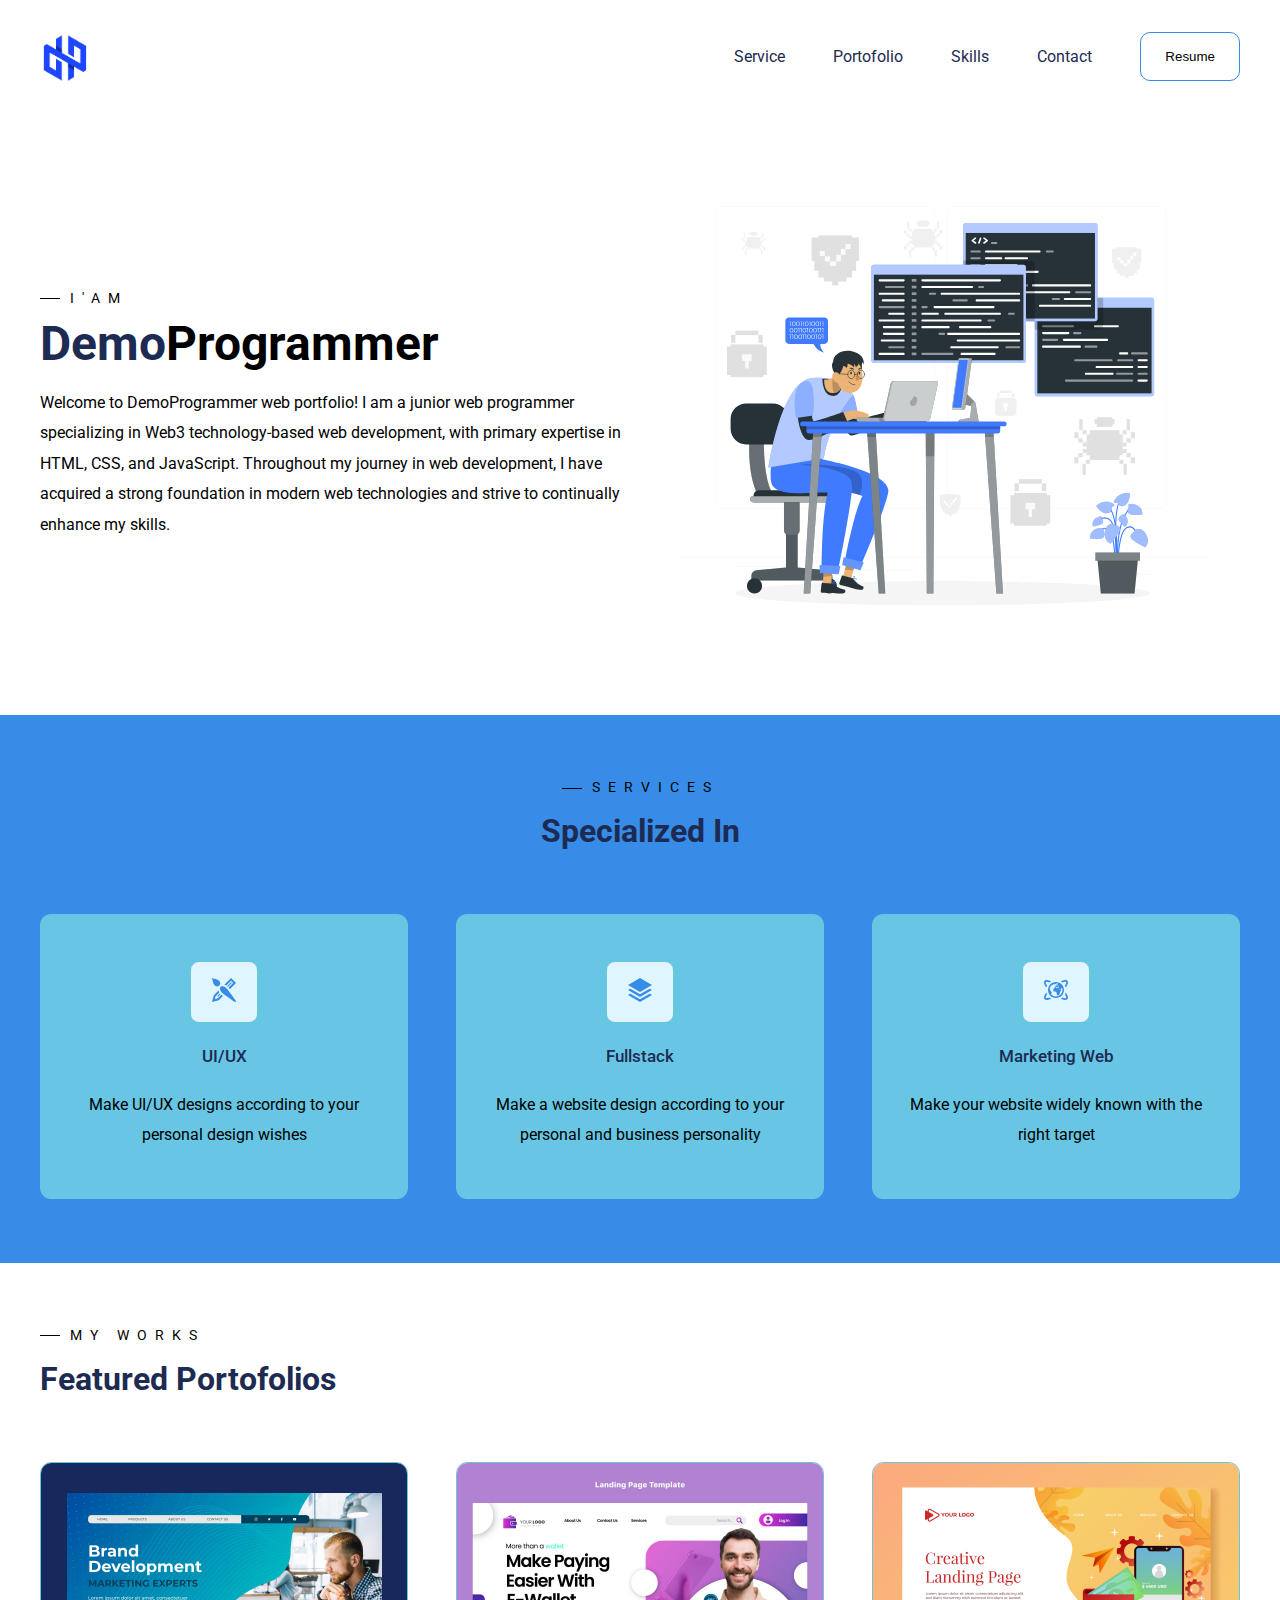
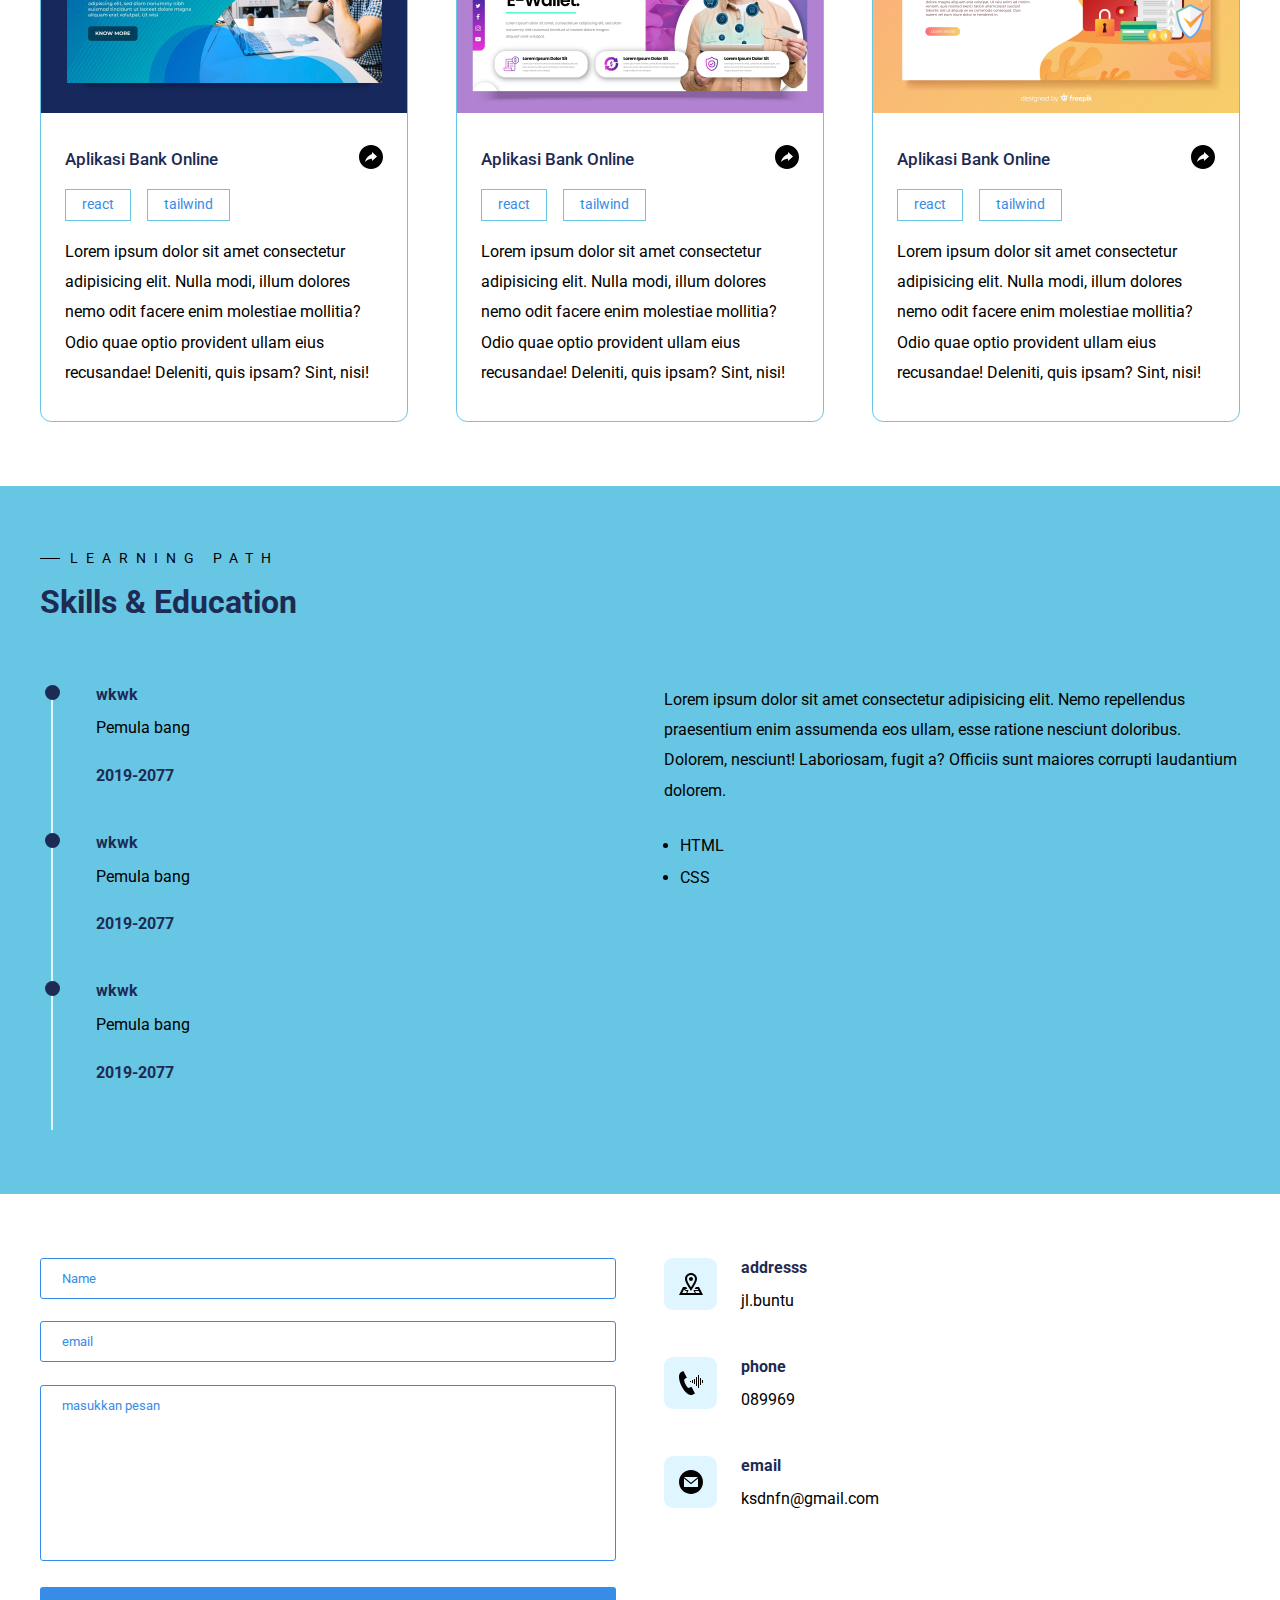
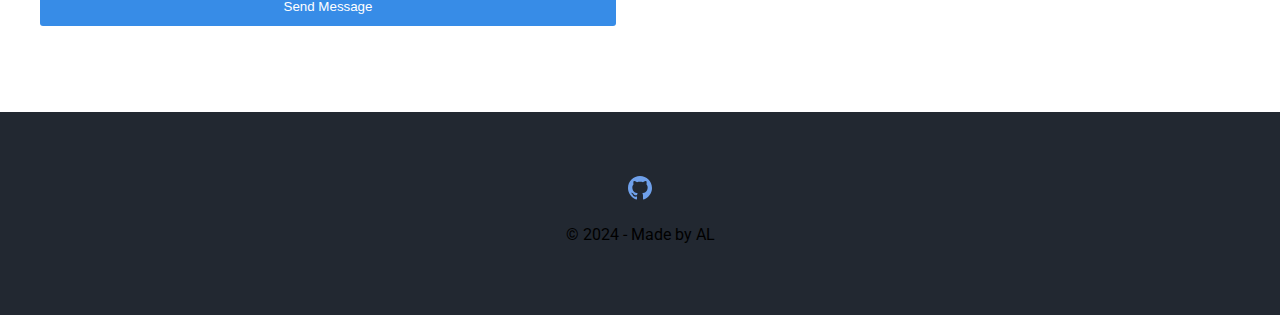
<file: html/index.html>
<!DOCTYPE html>
<html lang="en">
  <head>
    <meta charset="UTF-8" />
    <meta http-equiv="X-UA-Compatible" content="IE=edge" />
    <meta name="viewport" content="width=device-width, initial-scale=1.0" />
    <title>Alif Shidqi - Software Enginer</title>
    <link rel="stylesheet" href="../css/tampilan_navbar_header.css" />
    <link rel="stylesheet" href="../css/responsive.css">
  </head>
  <body>
    <!-- Header -->
    <header>
      <div class="main-container">
        <div class="nav">
          <div class="logo">
            <img src="../img/Pix.png" alt="Logo_Portofolio" />
            <!-- <a href="/">Al</a> -->
          </div>

          <nav>
            <ul>
              <li><a href="#services">Service</a></li>
              <li><a href="#portofolios">Portofolio</a></li>
              <li><a href="#skills">Skills</a></li>
              <li><a href="#contact">Contact</a></li>
              <li>
                <a href="../Resume.pdf" target="_blank">
                  <button class="btn">Resume</button>
                </a>
              </li>
            </ul>
          </nav>
          <div class="burger">
            <div class="line-1"></div>
            <div class="line-2"></div>
            <div class="line-3"></div>
          </div>
        </div>

        <!-- <img src="../img/2150010125 (1).jpg" alt="Img_Programer" style="opacity: 50%; width: 1200px; height:700px ;"> -->
        <!-- services -->
        <section id="hero">
          <div class="hero-left">
            <h3 class="pre-title">I'AM</h3>
            <h1 class="hero-name">Demo<span>Programmer</span></h1>
            <p>
              Welcome to DemoProgrammer web portfolio! I am a junior web
              programmer specializing in Web3 technology-based web development,
              with primary expertise in HTML, CSS, and JavaScript. Throughout my
              journey in web development, I have acquired a strong foundation in
              modern web technologies and strive to continually enhance my
              skills.
            </p>
          </div>
          <div class="hero-right">
            <img src="../img/9712737_4140036.svg" alt="img_programer" />
          </div>
        </section>
      </div>
    </header>
    <!-- End Of Header -->
    <!-- services -->
    <section id="services">
      <div class="services main-container">
        <h3 class="pre-title">Services</h3>
        <h1 class="section-title services-title">Specialized In</h1>
        <div class="grid-3">
          <!-- service 1 -->
          <div class="service">
            <div class="service-icon">
              <svg
                xmlns="http://www.w3.org/2000/svg"
                width="24"
                height="24"
                viewBox="0 0 24 24"
              >
                <path
                  d="M0 0c2.799 1.2 8.683.955 8.307 6.371l-2.143 2.186c-5.338.093-5.239-5.605-6.164-8.557zm10.884 15.402c2.708 2.048 11.824 8.451 11.824 8.451.754.513 1.662-.417 1.136-1.162 0 0-6.607-8.964-8.719-11.619-1.668-2.101-2.502-2.175-5.46-3.046l-1.953 1.997c.936 2.931 1.033 3.76 3.172 5.379zm-4.877 3.332l2.62-2.626c-.26-.244-.489-.485-.69-.724l-2.637 2.643.707.707zm8.244-11.162l4.804-4.814 2.154 2.155-4.696 4.706c.438.525.813 1.021 1.246 1.584l6.241-6.253-4.949-4.95-6.721 6.733c.705.229 1.328.483 1.921.839zm4.837-3.366l-3.972 3.981c.24.199.484.423.732.681l3.946-3.956-.706-.706zm-9.701 12.554l-3.6 3.607-2.979.825.824-2.979 3.677-3.685c-.356-.583-.617-1.203-.859-1.904l-4.626 4.635-1.824 6.741 6.773-1.791 4.227-4.234c-1-.728-1.03-.749-1.613-1.215z"
                />
              </svg>
            </div>
            <h4>UI/UX</h4>
            <p>Make UI/UX designs according to your personal design wishes</p>
          </div>

          <!-- service 2 -->
          <div class="service">
            <div class="service-icon">
              <svg
                xmlns="http://www.w3.org/2000/svg"
                width="24"
                height="24"
                viewBox="0 0 24 24"
              >
                <path
                  d="M21.698 10.658l2.302 1.342-12.002 7-11.998-7 2.301-1.342 9.697 5.658 9.7-5.658zm-9.7 10.657l-9.697-5.658-2.301 1.343 11.998 7 12.002-7-2.302-1.342-9.7 5.657zm12.002-14.315l-12.002-7-11.998 7 11.998 7 12.002-7z"
                />
              </svg>
            </div>
            <h4>Fullstack</h4>
            <p>
              Make a website design according to your personal and business
              personality
            </p>
          </div>

          <!-- service 3 -->
          <div class="service">
            <div class="service-icon">
              <svg
                xmlns="http://www.w3.org/2000/svg"
                width="24"
                height="24"
                viewBox="0 0 24 24"
              >
                <path
                  d="M12.74 9.524c-.022-.043.222-.065.266-.065.048.005-.127.291-.266.065zm-1.39-1.986l.07-.02-.033.087c.056.101.014.161.005.214l-.096.061c-.034.042.167.048.169.055.008.021-.243.058-.196.111.062.088.532-.126.458-.114.145-.073.02-.081-.062-.124-.028-.139-.052-.354-.139-.439l.058-.065c-.135-.194-.234.234-.234.234zm8.65 4.462c0 4.418-3.582 8-8 8s-8-3.582-8-8 3.582-8 8-8 8 3.582 8 8zm-5.612-3.473c-.003-.095-.123-.184-.246-.021-.087.112-.072.284-.12.36-.067.114.368.22.368.113.017-.179.473-.041.562-.016.16.045.416-.146.137-.246-.231-.083-.352-.173-.372-.337 0 0 .121-.114.068-.107-.141.016-.397.507-.397.254zm4.072 3.473c0-.669-.114-1.345-.231-1.702-.037-.112-.123-.202-.232-.244-.166-.064-.865.386-.971.164l-.369.005c-.078-.043-.293-.333-.393-.297-.198.072.307.624.445.696.131-.099.55-.301.641-.025.174.521-.477 1.089-.808 1.39-.497.449-.405-.291-.743-.551-.178-.136-.176-.427-.355-.527-.08-.045-.447-.469-.445-.526l-.009.107c-.061.046-.19-.173-.204-.208 0 .191.311.495.412.647.176.262.27.644.483.857.116.116.556.591.67.581l.589-.279c.416.099-.979 2.073-1.111 2.317-.109.205.088.711.072.954-.02.28-.24.371-.447.523-.225.163-.172.481-.361.598-.334.206-.573.875-1.048.872-.14 0-.737.233-.817.004-.061-.165-.141-.291-.227-.455-.084-.16-.01-.326-.111-.467-.072-.099-.308-.322-.329-.438-.001-.1.075-.405.181-.458.148-.076.029-.296.011-.424-.03-.228-.172-.417-.343-.55-.252-.193-.121-.347-.062-.623 0-.132-.08-.306-.257-.253-.366.106-.255-.285-.521-.267-.191.014-.348.135-.525.188-.225.067-.453-.053-.674-.081-.91-.115-1.207-1.155-.971-1.906l-.03-.445c.103-.228.311-.483.493-.656.102-.097.233-.072.354-.147.186-.117.188-.358.369-.505.259-.21.612-.206.949-.251.18-.024.864-.172.973-.039 0 .024.123.391-.013.37.279.015.679.484.944.375.137-.057.088-.476.367-.273.17.122.929.176 1.087.045.098-.08.151-.602.033-.66.074.074-.397.08-.441.063-.077-.028-.149.074-.274.017.075.035-.417-.229-.141-.432l-.349.069-.083.178c-.194.099-.342-.34-.416-.389-.075-.05-.656-.457-.498-.191l.512.508c-.025.017-.135-.185-.135-.038.033-.087.014.375-.067.224l.003-.173c0-.055-.146-.108-.176-.146-.08-.101-.295-.322-.412-.375-.031-.015-.493.057-.532.072l-.116.201-.271.138-.1.228c-.046.039-.496.188-.498.194.02-.049-.314-.111-.293-.208.025-.106.139-.439.109-.562-.031-.128.694.184.741-.152.019-.145.029-.315-.204-.339.046.005.45-.159.518-.233.095-.108.312-.286.468-.286.184 0 .144-.267.229-.397.085.034-.046.243.057.328-.007-.066.288.037.316.021.067-.035.442-.015.384-.191-.063-.18.033-.126.117-.164-.014.006.22-.4.261-.267-.028-.137-.272.048-.357.041-.196-.016-.114-.336-.04-.43.057-.075-.156-.166-.16-.023-.002.213-.2.405-.154.688.068.426-.477-.103-.523-.074-.182.109-.33-.138-.236-.288l.422-.308c.067-.115.146-.249.249-.336.347-.291.441-.058.786-.026.338.031.113.08.068.209-.045.124.186.167.265.064.046-.06.147-.209.192-.319.058-.143.582-.127.216-.347-.241-.144-1.296-.435-2.002-.435-.153 0-.259.17-.376.267-.23.19-.819.565-1.148.452-.335-.116-1.054.427-1.168.43-.043.002 0-.411.23-.441-.1.015.805-.457.781-.556-.029-.116-1.81.532-1.73.662.038.06.193.06-.01.19-.117.07-.242.518-.35.518-.327.143-.35-.281-.712.265l-.579.233c-.859.912-1.453 2.067-1.668 3.352-.008.051.215.146.244.181.072.087.072.46.107.583.09.309.311.481.479.762.101.167.265.591.213.767.07-.115.692.527.806.661.268.315.475.697.039 1.008-.14.101.213.73.031.885l-.234.06c-.229.141-.126.488.014.635 1.177 1.229 2.834 1.996 4.67 1.996 3.566 0 6.46-2.892 6.46-6.46zm-7.442-4.111c.081-.036.189-.034.201-.142l.051-.064c.023-.034-.043-.089-.069-.095l-.097.067-.047.012-.044.056.005.031-.057.068c-.055.056.002.091.057.067zm-8.694 1.629c-1.383-1.859-3.034-4.614-2.001-6.379.304-.519.959-1.139 2.355-1.139 1.375 0 3.048.605 4.467 1.266-.604.336-1.165.735-1.683 1.185-1.163-.464-2.117-.696-2.784-.696-.255 0-.702.035-.84.271-.195.333-.109 1.434 1.235 3.492-.318.631-.569 1.301-.749 2zm16.214-5.067c.758-.302 3.212-1.129 3.624-.425.404.689-.521 2.385-1.236 3.491.319.632.57 1.302.75 2.001 1.382-1.858 3.033-4.614 2.001-6.378-.304-.52-.959-1.14-2.355-1.14-1.374 0-3.047.605-4.466 1.266.603.336 1.165.735 1.682 1.185zm3.138 10.031c-.18.699-.431 1.369-.75 2.001 1.342 2.055 1.432 3.157 1.236 3.491-.412.705-2.862-.126-3.621-.428-.52.451-1.082.852-1.688 1.189 1.386.645 3.08 1.265 4.469 1.265 1.396 0 2.051-.62 2.354-1.139 1.042-1.778-.645-4.555-2-6.379zm-16.217 5.065c-.759.302-3.209 1.133-3.621.428-.195-.334-.105-1.436 1.236-3.491-.318-.632-.569-1.301-.749-2-1.356 1.823-3.042 4.601-2.002 6.377.304.519.959 1.139 2.355 1.139 1.39 0 3.083-.62 4.469-1.264-.606-.338-1.168-.738-1.688-1.189z"
                />
              </svg>
            </div>
            <h4>Marketing Web</h4>
            <p>Make your website widely known with the right target</p>
          </div>
        </div>
      </div>
    </section>
    <!-- end of services -->
    <!-- portofolio -->
    <section id="portofolios">
      <div class="portofolios main-container">
        <h3 class="pre-title">My Works</h3>
        <h1 class="section-title">Featured Portofolios</h1>

        <div class="grid-3">
          <!-- portofolio 1 -->
          <div class="portofolio">
            <div class="portofolio-cover">
              <img
                src="../img/portofolio/11521244_4772260.jpg"
                alt="portofolio-1"
              />
            </div>
            <div class="portofolio-info">
              <div class="portofolio-title">
                <h4>Aplikasi Bank Online</h4>
                <a href="/" class="portofolio-link"
                  ><svg
                    xmlns="http://www.w3.org/2000/svg"
                    width="24"
                    height="24"
                    viewBox="0 0 24 24"
                  >
                    <path
                      d="M12 0c-6.627 0-12 5.373-12 12s5.373 12 12 12 12-5.373 12-12-5.373-12-12-12zm1 15.889v-2.223s-3.78-.114-7 3.333c1.513-6.587 7-7.778 7-7.778v-2.221l5 4.425-5 4.464z"
                    />
                  </svg>
                </a>
              </div>
              <div class="portofolio-tags">
                <div>react</div>
                <div>tailwind</div>
              </div>
              <p>
                Lorem ipsum dolor sit amet consectetur adipisicing elit. Nulla
                modi, illum dolores nemo odit facere enim molestiae mollitia?
                Odio quae optio provident ullam eius recusandae! Deleniti, quis
                ipsam? Sint, nisi!
              </p>
            </div>
          </div>
          <!-- portofolio 2 -->
          <div class="portofolio">
            <div class="portofolio-cover">
              <img
                src="../img/portofolio/19538066_6145997.jpg"
                alt="portofolio-1"
              />
            </div>
            <div class="portofolio-info">
              <div class="portofolio-title">
                <h4>Aplikasi Bank Online</h4>
                <a href="/" class="portofolio-link"
                  ><svg
                    xmlns="http://www.w3.org/2000/svg"
                    width="24"
                    height="24"
                    viewBox="0 0 24 24"
                  >
                    <path
                      d="M12 0c-6.627 0-12 5.373-12 12s5.373 12 12 12 12-5.373 12-12-5.373-12-12-12zm1 15.889v-2.223s-3.78-.114-7 3.333c1.513-6.587 7-7.778 7-7.778v-2.221l5 4.425-5 4.464z"
                    />
                  </svg>
                </a>
              </div>
              <div class="portofolio-tags">
                <div>react</div>
                <div>tailwind</div>
              </div>
              <p>
                Lorem ipsum dolor sit amet consectetur adipisicing elit. Nulla
                modi, illum dolores nemo odit facere enim molestiae mollitia?
                Odio quae optio provident ullam eius recusandae! Deleniti, quis
                ipsam? Sint, nisi!
              </p>
            </div>
          </div>

          <!-- portofolio 3 -->

          <div class="portofolio">
            <div class="portofolio-cover">
              <img
                src="../img/portofolio/5417917_2824604.jpg"
                alt="portofolio-1"
              />
            </div>
            <div class="portofolio-info">
              <div class="portofolio-title">
                <h4>Aplikasi Bank Online</h4>
                <a href="/" class="portofolio-link"
                  ><svg
                    xmlns="http://www.w3.org/2000/svg"
                    width="24"
                    height="24"
                    viewBox="0 0 24 24"
                  >
                    <path
                      d="M12 0c-6.627 0-12 5.373-12 12s5.373 12 12 12 12-5.373 12-12-5.373-12-12-12zm1 15.889v-2.223s-3.78-.114-7 3.333c1.513-6.587 7-7.778 7-7.778v-2.221l5 4.425-5 4.464z"
                    />
                  </svg>
                </a>
              </div>
              <div class="portofolio-tags">
                <div>react</div>
                <div>tailwind</div>
              </div>
              <p>
                Lorem ipsum dolor sit amet consectetur adipisicing elit. Nulla
                modi, illum dolores nemo odit facere enim molestiae mollitia?
                Odio quae optio provident ullam eius recusandae! Deleniti, quis
                ipsam? Sint, nisi!
              </p>
            </div>
          </div>
        </div>
      </div>
    </section>
    <!-- end portofolio -->
    <!-- skill & education -->
    <section id="skills">
      <div class="skills main-container">
        <h3 class="pre-title">learning Path</h3>
        <h1 class="section-title">Skills & Education</h1>

        <div class="skills-grid">
          <div class="skills-left">
            <!-- education 1 -->
            <div class="education">
              <div class="line">
                <div></div>
              </div>
              <div class="education-info">
                <h4 class="education-title">wkwk</h4>
                <p>Pemula bang</p>
                <h4 class="educations-years">2019-2077</h4>
              </div>
            </div>
            <!-- education 2 -->
            <div class="education">
              <div class="line">
                <div></div>
              </div>
              <div class="education-info">
                <h4 class="education-title">wkwk</h4>
                <p>Pemula bang</p>
                <h4 class="educations-years">2019-2077</h4>
              </div>
            </div>
            <!-- education 3 -->
            <div class="education">
              <div class="line">
                <div></div>
              </div>
              <div class="education-info">
                <h4 class="education-title">wkwk</h4>
                <p>Pemula bang</p>
                <h4 class="educations-years">2019-2077</h4>
              </div>
            </div>
          </div>
          <div class="skills-right">
            <p>
              Lorem ipsum dolor sit amet consectetur adipisicing elit. Nemo
              repellendus praesentium enim assumenda eos ullam, esse ratione
              nesciunt doloribus. Dolorem, nesciunt! Laboriosam, fugit a?
              Officiis sunt maiores corrupti laudantium dolorem.
            </p>
            <div class="skills-list">
              <ul>
                <li>HTML</li>
                <li>CSS</li>
              </ul>
            </div>
          </div>
        </div>
      </div>
    </section>
    <!-- end skil & education -->
    <section id="contact">
      <div class="contact main-container">
        <div class="contact-left">
          <form
            class="contact-form"
            action="https://formspree.io/f/mayrlono"
            method="post"
          >
            <div>
              <input type="text" placeholder="Name" name="name" />
            </div>
            <div>
              <input type="email" placeholder="email" name="email" />
            </div>
            <div>
              <textarea
                name="message"
                id="message"
                cols="30"
                rows="10"
                placeholder="masukkan pesan"
              ></textarea>
            </div>
            <div>
              <button class="btn-submit">Send Message</button>
            </div>
          </form>
        </div>
        <div class="contact-right">
          <!-- contact item 1 -->
          <div class="contact-item">
            <div class="contact-item-icon">
              <svg
                xmlns="http://www.w3.org/2000/svg"
                width="24"
                height="24"
                viewBox="0 0 24 24"
              >
                <path
                  d="M12 3c2.131 0 4 1.73 4 3.702 0 2.05-1.714 4.941-4 8.561-2.286-3.62-4-6.511-4-8.561 0-1.972 1.869-3.702 4-3.702zm0-2c-3.148 0-6 2.553-6 5.702 0 3.148 2.602 6.907 6 12.298 3.398-5.391 6-9.15 6-12.298 0-3.149-2.851-5.702-6-5.702zm0 8c-1.105 0-2-.895-2-2s.895-2 2-2 2 .895 2 2-.895 2-2 2zm8 6h-3.135c-.385.641-.798 1.309-1.232 2h3.131l.5 1h-4.264l-.344.544-.289.456h.558l.858 2h-7.488l.858-2h.479l-.289-.456-.343-.544h-2.042l-1.011-1h2.42c-.435-.691-.848-1.359-1.232-2h-3.135l-4 8h24l-4-8zm-12.794 6h-3.97l1.764-3.528 1.516 1.528h1.549l-.859 2zm8.808-2h3.75l1 2h-3.892l-.858-2z"
                />
              </svg>
            </div>
            <div class="contact-item-detail">
              <h4>addresss</h4>
              <p>jl.buntu</p>
            </div>
          </div>
          <!-- contact item 2 -->
          <div class="contact-item">
            <div class="contact-item-icon">
              <svg
                width="24"
                height="24"
                xmlns="http://www.w3.org/2000/svg"
                fill-rule="evenodd"
                clip-rule="evenodd"
              >
                <path
                  d="M16 22.621l-3.521-6.795c-.007.004-1.974.97-2.064 1.011-2.24 1.086-6.799-7.82-4.609-8.994l2.082-1.026-3.492-6.817-2.106 1.039c-1.622.845-2.298 2.627-2.289 4.843.027 6.902 6.711 18.013 12.212 18.117.575.011 1.137-.098 1.677-.345.121-.055 2.102-1.029 2.11-1.033zm4-5.621h-1v-13h1v13zm-2-2h-1v-9h1v9zm4-1h-1v-7h1v7zm-6-1h-1v-5h1v5zm-2-1h-1v-3h1v3zm10 0h-1v-3h1v3zm-12-1h-1v-1h1v1z"
                />
              </svg>
            </div>
            <div class="contact-item-detail">
              <h4>phone</h4>
              <p>089969</p>
            </div>
          </div>
          <!-- contact item 3 -->
          <div class="contact-item">
            <div class="contact-item-icon">
              <svg
                xmlns="http://www.w3.org/2000/svg"
                width="24"
                height="24"
                viewBox="0 0 24 24"
              >
                <path
                  d="M12 .02c-6.627 0-12 5.373-12 12s5.373 12 12 12 12-5.373 12-12-5.373-12-12-12zm6.99 6.98l-6.99 5.666-6.991-5.666h13.981zm.01 10h-14v-8.505l7 5.673 7-5.672v8.504z"
                />
              </svg>
            </div>
            <div class="contact-item-detail">
              <h4>email</h4>
              <p>ksdnfn@gmail.com</p>
            </div>
          </div>
        </div>
      </div>
    </section>
    <!-- end of contact -->
    <!-- copyright -->
    <footer>
      <div class="footer-icon">
        <a href="">
          <svg
            xmlns="http://www.w3.org/2000/svg"
            width="24"
            height="24"
            viewBox="0 0 24 24"
          >
            <path
              d="M12 0c-6.626 0-12 5.373-12 12 0 5.302 3.438 9.8 8.207 11.387.599.111.793-.261.793-.577v-2.234c-3.338.726-4.033-1.416-4.033-1.416-.546-1.387-1.333-1.756-1.333-1.756-1.089-.745.083-.729.083-.729 1.205.084 1.839 1.237 1.839 1.237 1.07 1.834 2.807 1.304 3.492.997.107-.775.418-1.305.762-1.604-2.665-.305-5.467-1.334-5.467-5.931 0-1.311.469-2.381 1.236-3.221-.124-.303-.535-1.524.117-3.176 0 0 1.008-.322 3.301 1.23.957-.266 1.983-.399 3.003-.404 1.02.005 2.047.138 3.006.404 2.291-1.552 3.297-1.23 3.297-1.23.653 1.653.242 2.874.118 3.176.77.84 1.235 1.911 1.235 3.221 0 4.609-2.807 5.624-5.479 5.921.43.372.823 1.102.823 2.222v3.293c0 .319.192.694.801.576 4.765-1.589 8.199-6.086 8.199-11.386 0-6.627-5.373-12-12-12z"
            />
          </svg>
        </a>
      </div>
      <p>&#169; 2024 - Made by AL</p>
    </footer>
    <!-- the end of copyright -->
    <script src="../js/main.js"></script>
  </body>
</html>
</file>
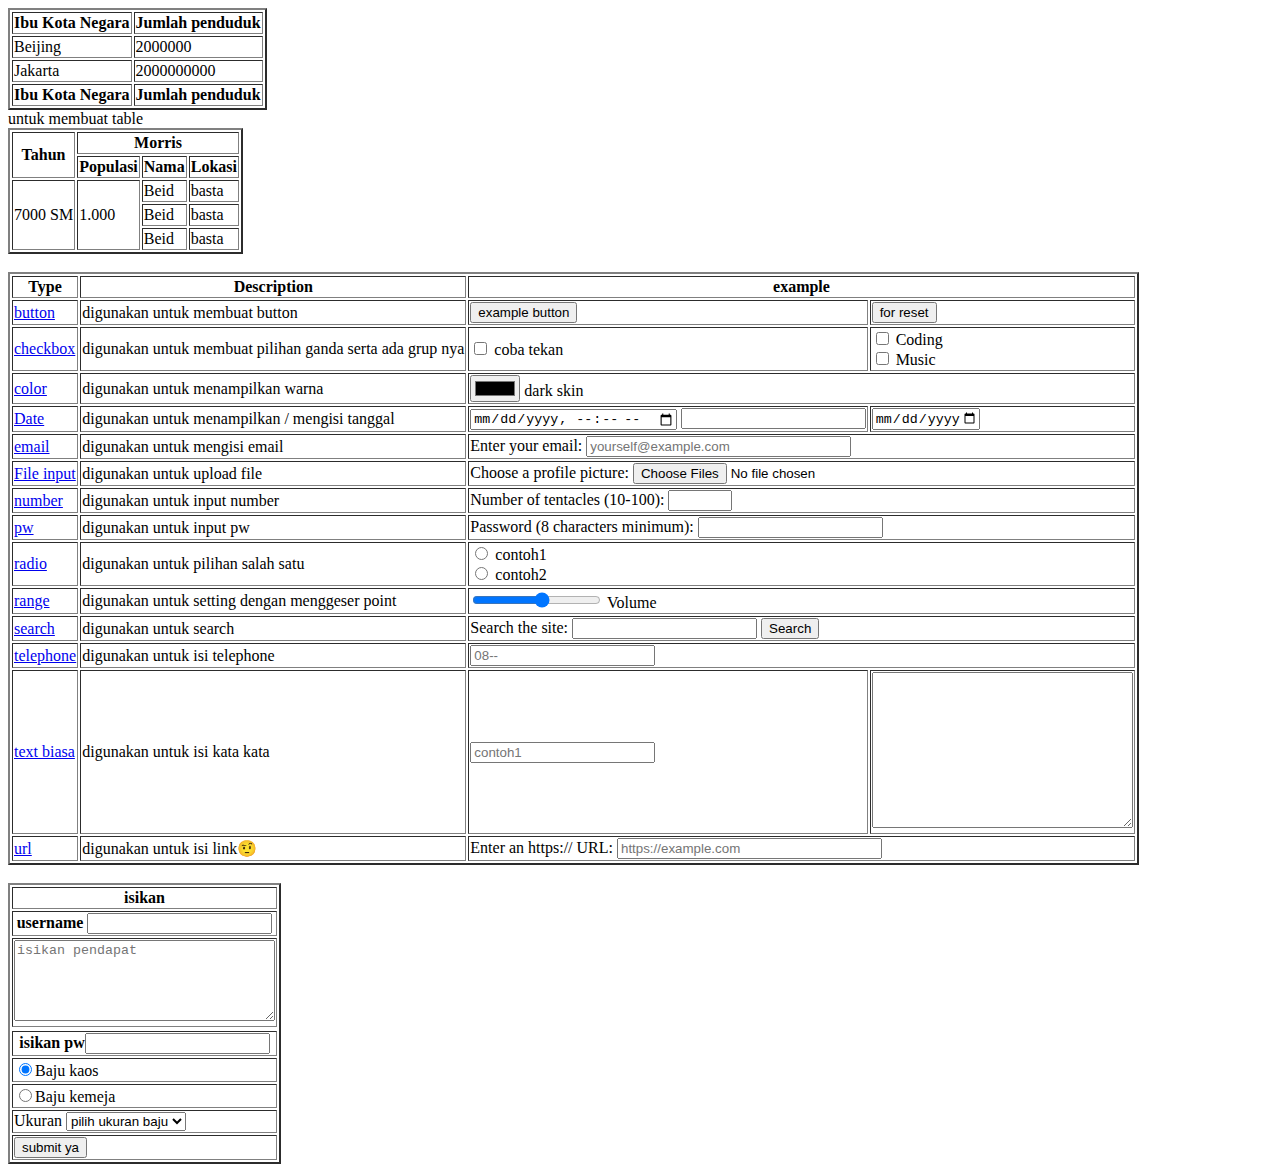
<file: html/tambahantable/table.html>
<!DOCTYPE html>
<html lang="en">
  <head>
    <meta charset="UTF-8" />
    <meta name="viewport" content="width=device-width, initial-scale=1.0" />
    <title>Table</title>
  </head>
  <body>
    <table border="2">
      <thead>
        <tr>
          <th>Ibu Kota Negara</th>
          <th>Jumlah penduduk</th>
        </tr>
      </thead>
      <tbody>
        <tr>
          <td>Beijing</td>
          <td>2000000</td>
        </tr>

        <tr>
          <td>Jakarta</td>
          <td>2000000000</td>
        </tr>
      </tbody>
      <tfoot>
        <tr>
          <th>Ibu Kota Negara</th>
          <th>Jumlah penduduk</th>
        </tr>
      </tfoot>
    </table>
    untuk membuat table <br />
    <table border="2">
      <thead>
        <tr>
          <th rowspan="2">Tahun</th>
          <th colspan="3">Morris</th>
        </tr>
        <tr>
          <th>Populasi</th>
          <th>Nama</th>
          <th>Lokasi</th>
        </tr>
      </thead>
      <tbody>
        <tr>
          <td rowspan="3">7000 SM</td>
          <td rowspan="3">1.000</td>
          <td>Beid</td>
          <td>basta</td>
        </tr>
        <tr>
          <td>Beid</td>
          <td>basta</td>
        </tr>
        <tr>
          <td>Beid</td>
          <td>basta</td>
        </tr>
      </tbody>
    </table>
    <br />
    <table border="2">
      <thead>
        <tr>
          <th>Type</th>
          <th>Description</th>
          <th colspan="2">example</th>
        </tr>
      </thead>
      <tbody>
        <tr>
          <td><a href="#">button</a></td>
          <td>digunakan untuk membuat button</td>
          <td><input type="button" value="example button" /></td>
          <td><input type="reset" value="for reset" /></td>
        </tr>
        <tr>
          <td><a href="#">checkbox</a></td>
          <td>digunakan untuk membuat pilihan ganda serta ada grup nya</td>
          <td>
            <input type="checkbox" name="subs" id="#" value="its me" />
            <label for="subscribeNews">coba tekan</label>
          </td>
          <td>
            <div>
              <input
                type="checkbox"
                id="coding"
                name="interest"
                value="coding"
              />
              <label for="coding">Coding</label>
            </div>
            <div>
              <input type="checkbox" id="music" name="interest" value="music" />
              <label for="music">Music</label>
            </div>
          </td>
        </tr>
        <tr>
          <td><a href="#">color</a></td>
          <td>digunakan untuk menampilkan warna</td>
          <td colspan="2">
            <input type="color" name="skin" id="skin" value="0C0C0C" />
            <label for="skin">dark skin</label>
          </td>
        </tr>
        <tr>
          <td><a href="#">Date</a></td>
          <td>digunakan untuk menampilkan / mengisi tanggal</td>
          <td>
            <input type="datetime-local" name="Start" />
            <!-- untuk menampilkan tanggal beserta waktu -->
            <input type="datetime" name="" id="" />
            <!-- untuk menampilkan waktu -->
          </td>
          <td>
            <input
              type="date"
              name=""
              id=""
              id="Date Time"
              min="2017-04-01"
              max="2017-04-01"
            />
          </td>
          <!-- hanya untuk menampilkan tanggal min & max diisi dengan thn-bln-hari -->
        </tr>
        <tr>
          <td><a href="#">email</a></td>
          <td>digunakan untuk mengisi email</td>
          <td colspan="2">
            <label for="email">Enter your email:</label>

            <input
              type="email"
              id="email"
              pattern=".+@example\.com"
              size="30"
              placeholder="yourself@example.com"
              required
            />
          </td>
        </tr>
        <tr>
          <td><a href="#">File input</a></td>
          <td>digunakan untuk upload file</td>
          <td colspan="2">
            <label for="avatar">Choose a profile picture:</label>

            <input
              type="file"
              id="avatar"
              name="avatar"
              accept="image/*, video/*, audio/*"
              multiple
            />
            <!-- capture="environment" untuk memakai kamera -->
            <!-- <input type="image" id="image" alt="Login" src="/media/examples/login-button.png" /> 
            digunakan untuk menampilkan gambar -->
          </td>
        </tr>
        <tr>
          <td><a href="#">number</a></td>
          <td>digunakan untuk input number</td>
          <td colspan="2">
            <label for="tentacles">Number of tentacles (10-100):</label>
            <input
              type="number"
              id="tentacles"
              name="tentacles"
              min="10"
              max="100"
            />
          </td>
        </tr>
        <tr>
          <td><a href="#">pw</a></td>
          <td>digunakan untuk input pw</td>
          <td colspan="2">
            <label for="pass">Password (8 characters minimum):</label>
            <input
              type="password"
              id="pass"
              name="password"
              autocomplete="new-password"
              minlength="8"
              required
            />
          </td>
        </tr>
        <tr>
          <td><a href="#">radio</a></td>
          <td>digunakan untuk pilihan salah satu</td>
          <td colspan="2">
            <div>
              <input type="radio" name="contoh1" id="contoh1" />
              <label for="contoh1">contoh1</label>
            </div>
            <div>
              <input type="radio" name="contoh1" id="contoh1" />
              <label for="contoh1">contoh2</label>
            </div>
          </td>
        </tr>
        <tr>
          <td><a href="#">range</a></td>
          <td>digunakan untuk setting dengan menggeser point</td>
          <td colspan="2">
            <div>
              <input type="range" id="volume" name="volume" min="0" max="11" />
              <label for="volume">Volume</label>
            </div>
          </td>
        </tr>
        <tr>
          <td><a href="#">search</a></td>
          <td>digunakan untuk search</td>
          <td colspan="2">
            <label for="site-search">Search the site:</label>
            <input type="search" id="site-search" name="q" />

            <button>Search</button>
          </td>
        </tr>
        <tr>
          <td><a href="#">telephone</a></td>
          <td>digunakan untuk isi telephone</td>
          <td colspan="2">
            <input type="tel" name="" id="" placeholder="08--" />
          </td>
        </tr>
        <tr>
          <td><a href="#">text biasa</a></td>
          <td>digunakan untuk isi kata kata</td>
          <td>
            <input type="text" name="" id="" placeholder="contoh1" />
          </td>
          <td><textarea name="" id="" cols="30" rows="10"></textarea></td>
        </tr>
        <tr>
          <td><a href="#">url</a></td>
          <td>digunakan untuk isi link🤨</td>
          <td colspan="2">
            <label for="url">Enter an https:// URL:</label>
            <input
              type="url"
              name="url"
              id="url"
              placeholder="https://example.com"
              pattern="https://.*"
              size="30"
              required
            />
          </td>
        </tr>
      </tbody>
    </table>
    <br />

    <form action="/contoh" method="get">
      <table border="2">
        <thead>
          <tr>
            <th>isikan</th>
          </tr>
          <tr>
            <th>username <input type="text" name="" id="" /></th>
          </tr>
          <tr>
            <th>
              <textarea
                name="pendapat anda "
                id=""
                cols="30"
                rows="5"
                placeholder="isikan pendapat"
              ></textarea>
            </th>
          <tr>
          <tr>
            <th>
              isikan pw<input
                type="password"
                name=""
                id=""
                minlength="2"
                autocomplete="new-password"
                required
              />
            </th>
          </tr>
          <tr>
            <td>
              <input
                type="radio"
                name="baju"
                id="baju1"
                value="kaos"
                checked
              />Baju kaos
            </td>
          </tr>
          <tr>
            <td>
              <input type="radio" name="baju" id="baju1" value="kemeja" />Baju
              kemeja
            </td>
          </tr>
        </thead>
        <tbody>
          <tr>
            <td>
              <label for="ukuran">Ukuran</label>
              <select name="ukuran" id="ukuran">
                <option value="" selected>pilih ukuran baju</option>
                <option value="small">small</option>
                <option value="large">large</option>
                <option value="big">Big</option>
              </select>
            </td>
          </tr>
          <tr>
            <td><input type="submit" value="submit ya" /></td>
          </tr>
        </tbody>
      </table>
    </form>
    <!-- semantic table
        pada bagian for = "" di label, biasanya value nya sama dengan id di input
        bisa menggunakan tag div untuk merapihkan form / input nya
        input button hanya untuk button sedangkan tag button digunakan untuk mengirim data / pindah halaman submit pun begitu
        semua tag submit akan ke link / page tertentu tergantung dari atribut action di tag form
        tag name berfungsi untuk mengirimkan data ke database
        method di tag form berfungsi untuk mengirimkan data ke database juga
        pada radio button ingat selau untuk menggunakan value name yang sama agar hanya terjadi 1 pilihan
        pada bagian inputan ke database akan seperti ini name = value jika value kosong maka default nya on,
        harap isi name dan value nya dalam input di html
        atribut checked berfungsi sebagai default pilihan radio button
        atribut selected berfungsi sebagai default pilihan select button
        tambahan atribut
        - min untuk minimal kata
        - max maksimal kata
        - required wajib di isi

        

    -->
  </body>
</html>
</file>
<file: css/tampilan_navbar_header.css>
@import url('https://fonts.googleapis.com/css2?family=Roboto:ital,wght@0,100;0,300;0,400;0,500;0,700;0,900;1,100;1,300;1,400;1,500;1,700;1,900&display=swap');

* {
    margin: 0;
    padding: 0;
    box-sizing: border-box;
}

body {
    font-family: "Roboto", sans-serif;
}

:root {
    --primaryTextColor: #5356FF;
    --secondryTextColor: #378CE7;

    --Tulisan: #1D2B53;
    --Tulisan2: #0C2D57;

    --borderColor: #67C6E3;
    --lineColor: #DFF5FF;

    --primaryBackgroundColor: #5356FF;
    --secondryBackgroundColor: #378CE7;
    --thirdryBackgroundColor: ;

    --primaryIconColor: #378CE7;
    --primaryIconColorHover: #67C6E3;

    --sectionPadding: 6rem 0;
    --itemBorderRadius: 0.7rem;

}

h1,
h2,
h3,
h4,
h5,
h6,
strong {
    color: var(--Tulisan);
}

p {
    font-size: 1rem;
    /* 1rem = 16pix*/
    line-height: 1.9rem;
}

p,
span,
label,
input,
textarea,
li {
    color: #000;
}

a {
    text-decoration: none;
}

.main-container {
    width: 1200px;
    margin: 0 auto;
}

@media screen and (max-width: 1200px) {
    .main-container {
        width: 90%;
    }
}

/* Button style */
.btn {
    padding: 1rem 1.5rem;
    background: white;
    border: 1.5px solid var(--secondryBackgroundColor);
    cursor: pointer;
    transition: .2s ease-in-out;
    border-radius: 10px;
}

.btn:hover {
    box-shadow: rgba(0, 0, 0, 0.04) 0px 3px 5px;
}

/* title */
.section-title {
    margin: 1rem 0 4rem;
    font-size: 2rem;
}

.pre-title {
    text-transform: uppercase;
    letter-spacing: .5rem;
    color: #000;
    position: relative;
    padding-left: 30px;
    width: fit-content;
    font-weight: 400;
    font-size: 0.9rem;
}

.pre-title::before {
    content: "";
    width: 20px;
    height: 1px;
    background: #000;
    position: absolute;
    display: block;
    left: 0;
    top: 50%;
}

/* layout */
.grid-3 {
    display: grid;
    grid-template-columns: repeat(auto-fit, minmax(250px, 1fr));
    gap: 3rem;
}

/* logo and navigation menu */
.nav {
    display: flex;
    justify-content: space-between;
    padding: 2rem 0;
}

.nav ul {
    list-style: none;
    display: flex;
    gap: 3rem;
}

.logo {
    display: flex;
    height: 50px;
    margin-top: 1px;
    /* float: right; */
    /* align-items: center; */
}

nav ul li {
    display: flex;
    align-items: center;
}

nav ul li a {
    color: var(--Tulisan);
}

.burger div {
    width: 25px;
    height: 2px;
    background-color: #000;
    margin: 7px;
    transition: all .3s;
    z-index: 99;
}

.burger {
    display: none;
    z-index: 99;
    position: fixed;
    top: 33px;
    right: 35px;
}

/* hero section */
#hero {
    height: 600px;
    display: grid;
    grid-template-columns: repeat(auto-fit, minmax(00px, 1fr));
    align-items: center;
    gap: 10px;
}

/* .hero-left > p{
    position: relative;
    text-indent: 50px; 
}  */

.hero-name {
    font-size: 3rem;
    font-weight: 700;
    margin: 0.5rem 0 1rem;
    /* position: relative; */
}

/* .main-container>img{
    position: absolute;
} */
/* @media screen and (max-width: 899px) {
    #hero {
        margin-bottom: 50px;
    }

    .hero-right {
        height: 400px;
    }
} */

.hero-right img {
    /* position: relative; */
    width: 90%;
}


.hero-right {
    display: flex;
    justify-content: center;
}

/* services section */
#services {
    background-color: #378CE7;
    padding: var(--sectionPadding);
}

.services .pre-title {
    margin: 0 auto;

}

.services-title {
    text-align: center;
}

.service {
    padding: 3rem 2rem;
    text-align: center;
    background-color: var(--primaryIconColorHover);
    border-radius: var(--itemBorderRadius);
}

.service h4 {
    margin: 1.5rem 0;
    font-weight: 500;
    font-size: 1.05rem;
}

.service-icon {
    background-color: var(--lineColor);
    width: fit-content;
    margin: 0 auto;
    padding: 1rem 1.3rem;
    border-radius: 0.5rem;
}

.service-icon svg {
    fill: var(--primaryIconColor)
}

/* portofolio section */

#portofolios {
    padding: var(--sectionPadding);
}

.portofolio {
    border-radius: var(--itemBorderRadius);
    overflow: hidden;
    border: 1px solid var(--borderColor);
}

.portofolio-cover {
    height: 250px;
}

.portofolio-cover img {
    width: 100%;
    height: 100%;
    object-fit: cover;
}

.portofolio-info {
    padding: 2rem 1.5rem;
}

.portofolio-title {
    display: flex;
    justify-content: space-between;
    align-items: center;
    gap: 1rem;
}

.portofolio h4 {
    font-weight: 500;
    font-size: 1.05rem;
}

.portofolio-title a svg:hover {
    fill: var(--primaryBackgroundColor);
}

.portofolio-title a svg {
    transition: .2s ease-in-out;
    -webkit-transition: .2s ease-in-out;
    -moz-transition: .2s ease-in-out;
    -ms-transition: .2s ease-in-out;
    -o-transition: .2s ease-in-out;
}

.portofolio-tags {
    display: flex;
    gap: 1rem;
    margin: 1rem 0;
}

.portofolio-tags div {
    font-size: .9rem;
    border: 1px solid var(--borderColor);
    padding: .4rem 1rem;
    color: var(--secondryTextColor);
}

/* skills-set */
#skills {
    padding: var(--sectionPadding);
    background: #67C6E3;
}

.skills-grid {
    display: grid;
    grid-template-columns: repeat(auto-fit, minmax(350px, 1fr));
    gap: 3rem;
}

.education {
    display: flex;
    gap: 2rem;
}

.education .line {
    padding: 0 0.7rem;
}

.education .line div {
    width: 2px;
    height: 100%;
    background: var(--lineColor);
    position: relative;
}

.education-info p {
    margin: 0.6rem 0 1.4rem;
}

.educations-years {
    margin-bottom: 3rem;
}

/* dot di line */
.education .line div::before {
    content: "";
    height: 15px;
    width: 15px;
    background: var(--Tulisan);
    border-radius: 50%;
    -webkit-border-radius: 50%;
    -moz-border-radius: 50%;
    -ms-border-radius: 50%;
    -o-border-radius: 50%;
    position: absolute;
    left: -6px;
}

.skills-list {
    display: grid;
    grid-template-columns: 1fr 1fr;
    margin-top: 1.5rem;
}

.skills-right ul {
    line-height: 2rem;
    padding: 0 1rem;
}

/* contact section */
#contact {
    padding: var(--sectionPadding);
}

.contact {
    display: grid;
    grid-template-columns: repeat(auto-fit, minmax(350px, 1fr));
    gap: 3rem;
}

.contact-form div {
    margin-bottom: 1.4rem;
}

.contact-form input,
.contact-form textarea {
    width: 100%;
    padding: 0.75rem 1.3rem;
    font-family: "Roboto", sans-serif;
    background: var(#67C6E3);
    border: 1px solid var(--primaryIconColor);
    border-radius: 3px;
    resize: none;

}

.contact-form input::placeholder,
.contact-form textarea::placeholder {
    color: #378CE7;

}

.contact-form input:focus,
.contact-form textarea:focus {
    outline: none;
    border: 1px solid #7d7d7d;
}

.btn-submit {
    width: 100%;
    padding: .75rem 1.3rem;
    background-color: var(--primaryIconColor);
    color: #fff;
    border: none;
    border-radius: 3px;

}
.contact-item{
    display: flex;
    gap: 1.5rem;
    margin-bottom: 2.5rem;
}
.btn-submit:hover{
    background: var(--Tulisan2);
}

.contact-item-icon{
    background: var(--lineColor);
    width: 53px;
    height: 52px;
    border-radius: 9px;
    display: flex;
    justify-content: center;
    align-items: center;
    -webkit-border-radius: 9px;
    -moz-border-radius: 9px;
    -ms-border-radius: 9px;
    -o-border-radius: 9px;
}

.contact-item-detail h4{
    margin-bottom: 0.6rem;
}

/* footer section */
footer{
    padding: 4rem 0;
    background: #222831;
    text-align: center;
}

.footer-icon{
    margin-bottom: 1rem;
}

.footer-icon a{
    margin: 0 .5rem;
}

.footer-icon svg{
    fill: #6fa0ea;
}

.footer-icon svg:hover{
    fill: #ffff;
}
</file>
<file: css/responsive.css>
:root {
    --primaryTextColor: #5356FF;
    --secondryTextColor: #378CE7;

    --Tulisan: #1D2B53;
    --Tulisan2: #0C2D57;

    --borderColor: #67C6E3;
    --lineColor: #DFF5FF;

    --primaryBackgroundColor: #5356FF;
    --secondryBackgroundColor: #378CE7;
    --thirdryBackgroundColor: ;

    --primaryIconColor: #378CE7;
    --primaryIconColorHover: #67C6E3;

    --sectionPadding: 4rem 0;
    --itemBorderRadius: 0.7rem;

}

@media screen and (max-width: 1000px) {
    .gaje{
        font-size: large;
    }
    p {
        font-size: .9rem;
        line-height: 1.8rem;
    }

    .grid-3 {
        gap: 1rem;
    }

    .skills-right ul li {
        font-size: 0.9rem;
    }
}

@media screen and (max-width: 825px) {

    /* burger */
    .burger {
        position: absolute;
        display: block;
        cursor: pointer;
    }

    .toggle-burger .line-1 {
        transform: rotate(-45deg) translate(-5px, 7px);
        -webkit-transform: rotate(-45deg) translate(-5px, 7px);
        -moz-transform: rotate(-45deg) translate(-5px, 7px);
        -ms-transform: rotate(-45deg) translate(-5px, 7px);
        -o-transform: rotate(-45deg) translate(-5px, 7px);
    }

    .toggle-burger .line-2 {
        opacity: 0;

    }

    .toggle-burger .line-3 {
        transform: rotate(45deg) translate(-5px, -7px);
        -webkit-transform: rotate(45deg) translate(-5px, -7px);
        -moz-transform: rotate(45deg) translate(-5px, -7px);
        -ms-transform: rotate(45deg) translate(-5px, -7px);
        -o-transform: rotate(45deg) translate(-5px, -7px);
    }


    /* fix navigasi */
    nav {
        position: fixed;
        width: 50%;
        right: 0;
        top: 0;
        height: 100vh;
        flex-direction: column;
        background: var(--lineColor);
        border-left: 1px solid var(--borderColor);
        z-index: 9;
        transform: translateX(100%);
        transition: 0.2s ease-in-out;
        -webkit-transition: 0.2s ease-in-out;
        -moz-transition: 0.2s ease-in-out;
        -ms-transition: 0.2s ease-in-out;
        -o-transition: 0.2s ease-in-out;
    }

    nav ul {
        height: 100vh;
        align-items: center;
        flex-direction: column;
        justify-content: center;
    }

    .nav-active {
        transform: translateX(0);
        -webkit-transform: translateX(0);
        -moz-transform: translateX(0);
        -ms-transform: translateX(0);
        -o-transform: translateX(0);
    }

    .section-title {
        font-size: 1.6rem;
        margin: 0.6rem 0 2.5rem;
    }

    .pre-title {
        font-size: 0.8rem;
    }

    /* hero section  */
    #hero {
        grid-template-columns: 1fr;
        height: fit-content;
    }

    /* selector di atas sudah dibuat versi panjang nya
    jika di uncomment tidak berpengaruh */
    .hero-right {
        order: 1;
        /* jika ini di ubah menjadi -1 maka gambar akan ada di atas */
    }

    .hero-left {
        text-align: center;
        padding-bottom: 5rem;
    }

    .hero-left .pre-title {
        margin: 0 auto;
    }

    .hero-name {
        font-size: 2.3rem;
        margin-bottom: 0.5rem;
    }
    /* skills section */
    .skills-grid{
        gap: 1rem;
    }
}

@media screen and (max-width: 640px) {
    /* titles */
    .section-title{
        font-size: 1.3rem;
    }
    .pre-title{
        font-size: 0.7rem;
    }
}
</file>
